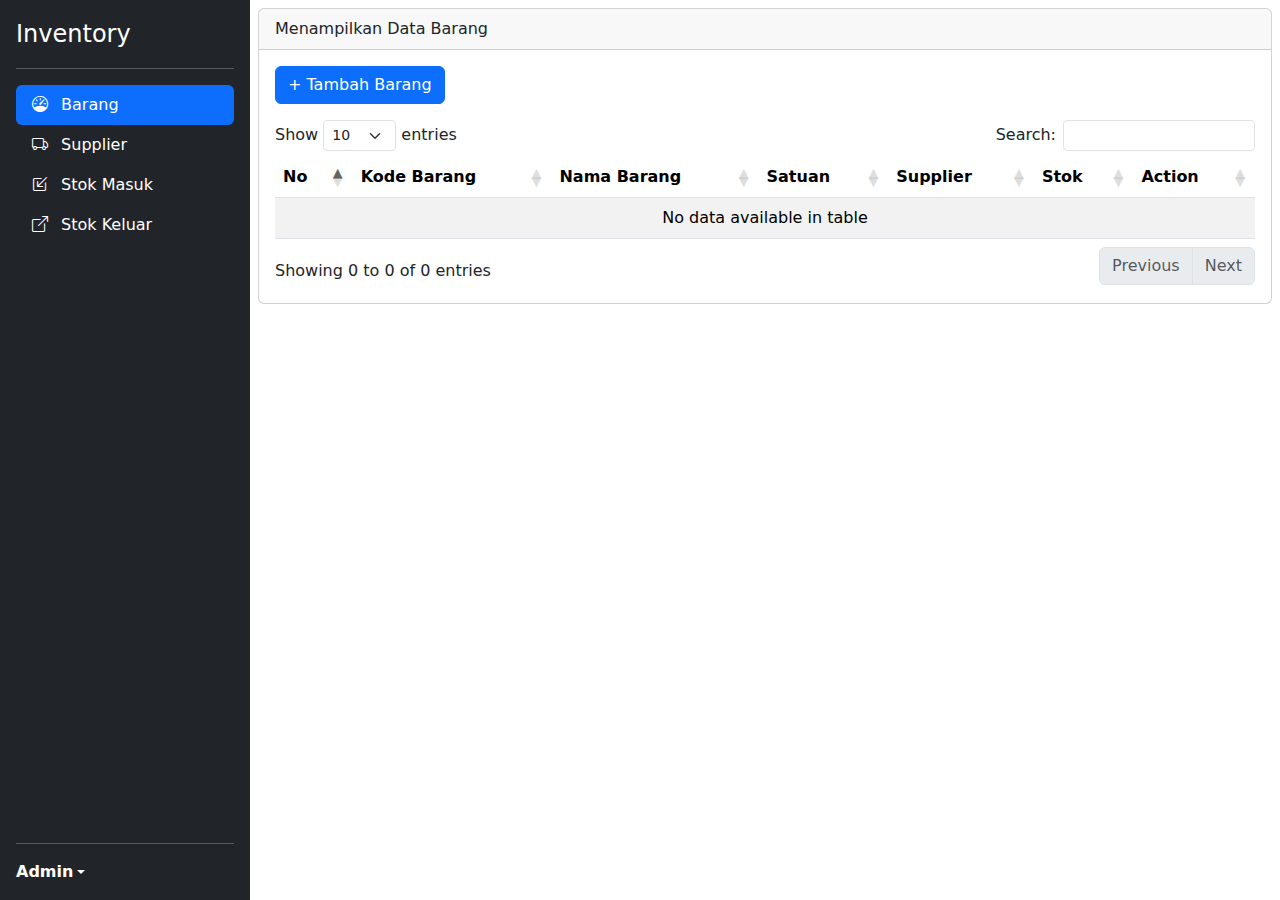
<file: index.html>
<!DOCTYPE html>
<html lang="en">

<head>
    <meta charset="UTF-8">
    <meta name="viewport" content="width=device-width, initial-scale=1.0">
    <title>Barang Inventory</title>
    <link rel="stylesheet" href="assets/css/bootstrap.min.css">
    <link rel="stylesheet" href="https://cdn.jsdelivr.net/npm/bootstrap-icons@1.11.1/font/bootstrap-icons.css">
    <link rel="stylesheet" href="assets/css/dataTables.bootstrap5.min.css">
    <link rel="stylesheet" href="assets/css/style.css">
</head>

<body>
    <div class="sidebar d-flex flex-column flex-shrink-0 p-3 text-bg-dark">
        <a href="/" class="d-flex align-items-center mb-3 mb-md-0 me-md-auto text-white text-decoration-none">
            <span class="fs-4">Inventory</span>
        </a>
        <hr>
        <ul class="nav nav-pills flex-column mb-auto">
            <li class="nav-item">
                <a href="index.html" class="nav-link active" aria-current="page">
                    <i class="bi bi-speedometer me-2"></i> Barang
                </a>
            </li>
            <li>
                <a href="supplier.html" class="nav-link text-white">
                    <i class="bi bi-truck me-2"></i>
                    Supplier
                </a>
            </li>
            <li>
                <a href="masuk.html" class="nav-link text-white">
                    <i class="bi bi-box-arrow-in-down-left me-2"></i>
                    Stok Masuk
                </a>
            </li>
            <li>
                <a href="keluar.html" class="nav-link text-white">
                    <i class="bi bi-box-arrow-up-right me-2"></i>
                    Stok Keluar
                </a>
            </li>
        </ul>
        <hr>
        <div class="dropdown">
            <a href="#" class="d-flex align-items-center text-white text-decoration-none dropdown-toggle"
                data-bs-toggle="dropdown" aria-expanded="false">
                <strong>Admin</strong>
            </a>
            <ul class="dropdown-menu dropdown-menu-dark text-small shadow">
                <li><a class="dropdown-item" href="login.html">Logout</a></li>
            </ul>
        </div>
    </div>
    <main class="konten">
        <div class="container p-2">
            <div class="card">
                <div class="card-header">
                    Menampilkan Data Barang
                </div>
                <div class="card-body">
                    <button onclick="addBarang()" class="btn btn-primary" data-bs-toggle="modal"
                        data-bs-target="#addEditBarang">+ Tambah
                        Barang</button>
                    <div class="table-responsive mt-3">
                        <table id="tabelBarang" class="table table-striped">
                            <thead>
                                <tr>
                                    <th scope="col">No</th>
                                    <th scope="col">Kode Barang</th>
                                    <th scope="col">Nama Barang</th>
                                    <th scope="col">Satuan</th>
                                    <th scope="col">Supplier</th>
                                    <th scope="col">Stok</th>
                                    <th scope="col">Action</th>
                                </tr>
                            </thead>
                            <tbody>
                                
                            </tbody>
                        </table>
                    </div>
                </div>
            </div>
        </div>
    </main>

    <div class="modal fade" id="addEditBarang" tabindex="-1">
        <div class="modal-dialog modal-xl">
            <div class="modal-content">
                <div class="modal-header">
                    <h1 class="modal-title fs-5" id="judulModal">Tambah Barang</h1>
                    <button type="button" class="btn-close" data-bs-dismiss="modal" aria-label="Close"></button>
                </div>
                <div class="modal-body">
                    <div class="form-floating mb-3">
                        <input type="text" class="form-control" id="kodeBarang" placeholder="name@example.com">
                        <label for="kodeBarang">Kode Barang</label>
                    </div>
                    <div class="form-floating mb-3">
                        <input type="text" class="form-control" id="namaBarang" placeholder="name@example.com">
                        <label for="namaBarang">Nama Barang</label>
                    </div>
                    <div class="form-floating mb-3">
                        <input type="text" class="form-control" id="satuanBarang" placeholder="name@example.com">
                        <label for="satuanBarang">Satuan Barang</label>
                    </div>
                    <div class="form-floating mb-3">
                        <select class="form-select" id="supplierBarang" aria-label="Floating label select example">
                         
                        </select>
                        <label for="supplierBarang">Nama Supplier</label>
                      </div>
                    <div class="form-floating mb-3">
                        <input type="number" class="form-control" id="stokBarang" placeholder="name@example.com">
                        <label for="stokBarang">Stok Barang</label>
                    </div>
                   
                </div>
                <div class="modal-footer">
                    <button type="button" class="btn btn-secondary" data-bs-dismiss="modal">Batal</button>
                    <button type="button" class="btn btn-primary" onclick="simpanBarang()">Simpan</button>
                </div>
            </div>
        </div>
    </div>

    <script src="assets/js/bootstrap.min.js"></script>
    <script src="assets/js/axios.min.js"></script>
    <script src="assets/js/jquery-3.7.0.js"></script>
    <script src="assets/js/dataTables.min.js"></script>
    <script src="assets/js/dataTables.bootstrap5.min.js"></script>
    <script src="assets/js/main.js"></script>

    <script>
        var tabel = new DataTable('#tabelBarang');
        var editedIndex = null


        var data_supplier = []
        var data_barang = []

        $api.post('', {
            readSupplier: true
        }).then((respon) => {
            if (respon.data.status == true) {
                console.log(respon.data.supplier)
                data_supplier = respon.data.supplier
                opsiSupplierBarang()
                getDataBarang()
            }
        })

        function getDataBarang() {
            $api.post('', {
                readBarang: true
            }).then((respon) => {
                if (respon.data.status == true) {
                    data_barang = respon.data.barang
                    loadDataBarang()
                }
            })
        }

        function loadDataBarang() {
            tabel.clear()
            tabel.destroy()
            var isi_tabel = document.querySelector("#tabelBarang tbody")
            isi_tabel.innerHTML = ""
            data_barang.forEach((item, index) => {
                isi_tabel.innerHTML += `<tr>
                                    <th scope="row">${index + 1}</th>
                                    <td>${item.kode_barang}</td>
                                    <td>${item.nama_barang}</td>
                                    <td>${item.satuan_barang}</td>
                                    <td>${getNamaSupplier(item.id_supplier_barang)}</td>
                                    <td>${item.stok_barang}</td>
                                    <td>
                                        <button data-bs-toggle="modal" data-bs-target="#addEditBarang"
                                            onclick="ubahBarang(${index})" class="btn btn-sm btn-warning me-2">Ubah</button>
                                        <button class="btn btn-sm btn-danger me-2"
                                            onclick="hapusBarang(${index})">Hapus</button>
                                    </td>
                                </tr>`
            })
            tabel = new DataTable('#tabelBarang');
        }

        function addBarang() {
            editedIndex = null
            judulModal.innerHTML = "Tambah Data Barang"
            kodeBarang.value = ""
            namaBarang.value = ""
            satuanBarang.value = ""
            supplierBarang.value = ""
            stokBarang.value = ""
        }

        function ubahBarang(index) {
            editedIndex = index
            judulModal.innerHTML = "Ubah Data Barang"
            kodeBarang.value = data_barang[index].kode_barang
            namaBarang.value = data_barang[index].nama_barang
            satuanBarang.value = data_barang[index].satuan_barang
            supplierBarang.value = data_barang[index].id_supplier_barang
            stokBarang.value = data_barang[index].stok_barang
        }

        function simpanBarang() {
            let where = {
                id_barang: 0
            }
            if(editedIndex != null) where.id_barang = data_barang[editedIndex].id_barang
            let data = {
                kode_barang: kodeBarang.value,
                nama_barang: namaBarang.value,
                satuan_barang: satuanBarang.value,
                id_supplier_barang: supplierBarang.value,
                stok_barang: stokBarang.value
            }
            $api.post('', {
                addEditBarang: true,
                where: where,
                data: data
            }).then((respon) => {
                console.log(respon.data)
                alert(respon.data.msg)
                if (respon.data.status == true) {

                    if (editedIndex != null) {
                        data_barang[editedIndex].kode_barang = respon.data.barang.kode_barang
                        data_barang[editedIndex].nama_barang = respon.data.barang.nama_barang
                        data_barang[editedIndex].satuan_barang = respon.data.barang.satuan_barang
                        data_barang[editedIndex].id_supplier_barang = respon.data.barang.id_supplier_barang
                        data_barang[editedIndex].stok_barang = respon.data.barang.stok_barang
                    } else {
                        data_barang.push(respon.data.barang)
                    }
                    loadDataBarang()
                    bootstrap.Modal.getInstance(addEditBarang).hide()
                }
            })
        }

        function hapusBarang(index) {
            var konfirmasi = confirm("Yakin akan menghapus data?")
            if (konfirmasi) {
                var id = data_barang[index].id_barang
                $api.post('', {
                    deleteBarang: true,
                    id_barang: id,
                }).then((respon) => {
                    console.log(respon.data)
                    alert(respon.data.msg)
                    if (respon.data.status == true) {
                        data_barang.splice(index, 1)
                        loadDataBarang()
                    }
                })
            }
        }

        function getNamaSupplier(id) {
            var supplier = data_supplier.find((item) => {
                return item.id_supplier == id
            })
            return supplier.nama_supplier
        }
        function opsiSupplierBarang() {
            supplierBarang.innerHTML = `<option selected disabled>Pilih Supplier</option>`
            data_supplier.forEach(item => {
                supplierBarang.innerHTML += `<option value="${item.id_supplier}">${item.nama_supplier}</option>`
            }) 
        }
    </script>

</body>

</html>
</file>
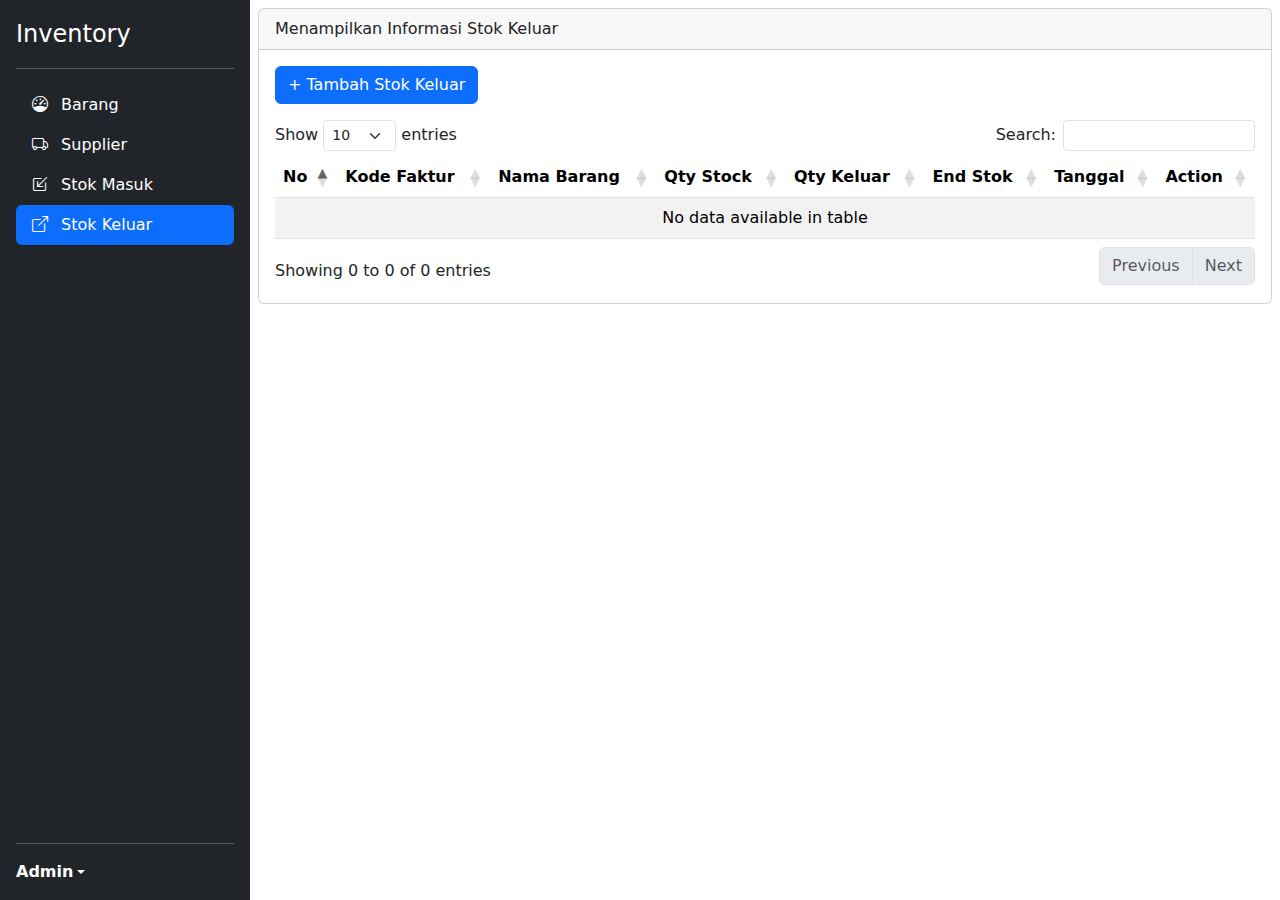
<file: keluar.html>
<!DOCTYPE html>
<html lang="en">

<head>
    <meta charset="UTF-8">
    <meta name="viewport" content="width=device-width, initial-scale=1.0">
    <title>Stok Keluar Inventory</title>
    <link rel="stylesheet" href="assets/css/bootstrap.min.css">
    <link rel="stylesheet" href="https://cdn.jsdelivr.net/npm/bootstrap-icons@1.11.1/font/bootstrap-icons.css">
    <link rel="stylesheet" href="assets/css/dataTables.bootstrap5.min.css">
    <link rel="stylesheet" href="assets/css/style.css">
</head>

<body>
    <div class="sidebar d-flex flex-column flex-shrink-0 p-3 text-bg-dark">
        <a href="/" class="d-flex align-items-center mb-3 mb-md-0 me-md-auto text-white text-decoration-none">
            <span class="fs-4">Inventory</span>
        </a>
        <hr>
        <ul class="nav nav-pills flex-column mb-auto">
            <li class="nav-item">
                <a href="index.html" class="nav-link text-white" aria-current="page">
                    <i class="bi bi-speedometer me-2"></i> Barang
                </a>
            </li>
            <li>
                <a href="supplier.html" class="nav-link text-white">
                    <i class="bi bi-truck me-2"></i>
                    Supplier
                </a>
            </li>
            <li>
                <a href="masuk.html" class="nav-link text-white">
                    <i class="bi bi-box-arrow-in-down-left me-2"></i>
                    Stok Masuk
                </a>
            </li>
            <li>
                <a href="keluar.html" class="nav-link active">
                    <i class="bi bi-box-arrow-up-right me-2"></i>
                    Stok Keluar
                </a>
            </li>
        </ul>
        <hr>
        <div class="dropdown">
            <a href="#" class="d-flex align-items-center text-white text-decoration-none dropdown-toggle"
                data-bs-toggle="dropdown" aria-expanded="false">
                <strong>Admin</strong>
            </a>
            <ul class="dropdown-menu dropdown-menu-dark text-small shadow">
                <li><a class="dropdown-item" href="login.html">Logout</a></li>
            </ul>
        </div>
    </div>
    <main class="konten">
        <div class="container p-2">
            <div class="card">
                <div class="card-header">
                    Menampilkan Informasi Stok Keluar
                </div>
                <div class="card-body">
                    <button onclick="addKeluar()" class="btn btn-primary" data-bs-toggle="modal"
                        data-bs-target="#addEditKeluar">+ Tambah
                        Stok Keluar</button>
                    <div class="table-responsive mt-3">
                        <table id="tabelKeluar" class="table table-striped">
                            <thead>
                                <tr>
                                    <th scope="col">No</th>
                                    <th scope="col">Kode Faktur</th>
                                    <th scope="col">Nama Barang</th>
                                    <th scope="col">Qty Stock</th>
                                    <th scope="col">Qty Keluar</th>
                                    <th scope="col">End Stok</th>
                                    <th scope="col">Tanggal</th>
                                    <th scope="col">Action</th>
                                </tr>
                            </thead>
                            <tbody>

                            </tbody>
                        </table>
                    </div>
                </div>
            </div>
        </div>
    </main>

    <div class="modal fade" id="addEditKeluar" tabindex="-1">
        <div class="modal-dialog modal-xl">
            <div class="modal-content">
                <div class="modal-header">
                    <h1 class="modal-title fs-5" id="judulModal">Tambah Stok Keluar</h1>
                    <button type="button" class="btn-close" data-bs-dismiss="modal" aria-label="Close"></button>
                </div>
                <div class="modal-body">
                    <div class="form-floating mb-3">
                        <input type="text" class="form-control" id="kodeFaktur" placeholder="name@example.com">
                        <label for="kodeFaktur">Kode Faktur</label>
                    </div>
                    <div class="row">
                        <div class="col-md-6">
                            <div class="form-floating mb-3">
                                <select onchange="tampilkanStok()" class="form-select" id="idBarang" aria-label="Floating label select example">
                                </select>
                                <label for="idBarang">Nama Barang</label>
                            </div>
                        </div>
                        <div class="col-md-6">
                            <div class="form-floating mb-3">
                                <input type="date" class="form-control" id="tanggalMasuk" placeholder="name@example.com">
                                <label for="tanggalMasuk">Tanggal Masuk</label>
                            </div>
                        </div>
                    </div>
                    <div class="row">
                        <div class="col-md-4">
                            <div class="form-floating mb-3">
                                <input onchange="tampilkanStok()" type="number" class="form-control" id="stokKeluar" placeholder="name@example.com">
                                <label for="stokKeluar">Stok Keluar</label>
                            </div>
                        </div>
                        <div class="col-md-4">
                            <div class="form-floating mb-3">
                                <input onchange="tampilkanStok()" type="number" class="form-control" id="stokAwal" placeholder="name@example.com">
                                <label for="stokAwal">Stok Awal</label>
                            </div>
                        </div>
                        <div class="col-md-4">
                            <div class="form-floating mb-3">
                                <input readonly type="number" class="form-control" id="endStock" placeholder="name@example.com">
                                <label for="endStock">End Stock</label>
                            </div>
                        </div>
                    </div>
                  

                </div>
                <div class="modal-footer">
                    <button type="button" class="btn btn-secondary" data-bs-dismiss="modal">Batal</button>
                    <button type="button" class="btn btn-primary" onclick="simpanKeluar()">Simpan</button>
                </div>
            </div>
        </div>
    </div>

    <script src="assets/js/bootstrap.min.js"></script>
    <script src="assets/js/axios.min.js"></script>
    <script src="assets/js/jquery-3.7.0.js"></script>
    <script src="assets/js/dataTables.min.js"></script>
    <script src="assets/js/dataTables.bootstrap5.min.js"></script>
    <script src="assets/js/main.js"></script>

    <script>
        var tabel = new DataTable('#tabelKeluar');
        var editedIndex = null

        var data_barang = []
        var data_keluar = []

        $api.post('', {
            readKeluar: true
        }).then((respon) => {
            if (respon.data.status == true) {
                data_barang = respon.data.barang
                data_keluar = respon.data.keluar
                opsiBarang()
                loadDataKeluar()
            }
        })

        function loadDataKeluar() {
            tabel.clear()
            tabel.destroy()
            var isi_tabel = document.querySelector("#tabelKeluar tbody")
            isi_tabel.innerHTML = ""
            data_keluar.forEach((item, index) => {
                isi_tabel.innerHTML += `<tr>
                                    <th scope="row">${index + 1}</th>
                                    <td>${item.kode_faktur}</td>
                                    <td>${item.nama_barang}</td>
                                    <td>${item.stok_awal}</td>
                                    <td>${item.stok_keluar}</td>
                                    <td>${item.stok_awal * 1 - item.stok_keluar * 1}</td>
                                    <td>${item.tanggal}</td>
                                    <td>
                                        <button data-bs-toggle="modal" data-bs-target="#addEditKeluar"
                                            onclick="ubahKeluar(${index})" class="btn btn-sm btn-warning me-2">Ubah</button>
                                        <button class="btn btn-sm btn-danger me-2"
                                            onclick="hapusKeluar(${index})">Hapus</button>
                                    </td>
                                </tr>`
            })
            tabel = new DataTable('#tabelKeluar');
        }

        function addKeluar() {
            editedIndex = null
            judulModal.innerHTML = "Tambah Stok Keluar"
            kodeFaktur.value = ""
            idBarang.value = ""
            tanggalMasuk.value = ""
            stokKeluar.value = 0
            //stokAwal.setAttribute("readonly", true)
            stokAwal.value = 0
            endStock.value = 0
        }

        function ubahKeluar(index) {
            editedIndex = index
            judulModal.innerHTML = "Ubah Stok Keluar"
            kodeFaktur.value = data_keluar[index].kode_faktur
            idBarang.value = data_keluar[index].id_barang
            tanggalMasuk.value = data_keluar[index].tanggal
            stokKeluar.value = data_keluar[index].stok_keluar
            stokAwal.removeAttribute("readonly")
            stokAwal.value = data_keluar[index].stok_awal
            endStock.value = stokAwal.value * 1 - stokKeluar.value * 1
        }

        function simpanKeluar() {
            let where = {
                id_keluar: 0
            }
            if (editedIndex != null) where.id_keluar = data_keluar[editedIndex].id_keluar
            let data = {
                kode_faktur: kodeFaktur.value,
                id_barang: idBarang.value,
                tanggal: tanggalMasuk.value,
                stok_keluar: stokKeluar.value,
                stok_awal: stokAwal.value
            }
            $api.post('', {
                addEditKeluar: true,
                where: where,
                data: data,
                nama_barang:idBarang.options[idBarang.selectedIndex].innerHTML
            }).then((respon) => {
                console.log(respon.data)
                alert(respon.data.msg)
                if (respon.data.status == true) {

                    if (editedIndex != null) {
                        data_keluar[editedIndex].kode_faktur = respon.data.keluar.kode_faktur
                        data_keluar[editedIndex].id_barang = respon.data.keluar.id_barang
                        data_keluar[editedIndex].tanggal = respon.data.keluar.tanggal
                        data_keluar[editedIndex].stok_keluar = respon.data.keluar.stok_keluar
                        data_keluar[editedIndex].stok_awal = respon.data.keluar.stok_awal
                        data_keluar[editedIndex].nama_barang = respon.data.keluar.nama_barang
                    } else {
                        data_keluar.push(respon.data.keluar)
                        data_barang = respon.data.barang
                    }
                    loadDataKeluar()
                    bootstrap.Modal.getInstance(addEditKeluar).hide()
                }
            })
        }

        function hapusKeluar(index) {
            var konfirmasi = confirm("Yakin akan menghapus data keluar?")
            if (konfirmasi) {
                var id = data_keluar[index].id_keluar
                $api.post('', {
                    deleteKeluar: true,
                    id_keluar: id,
                    id_barang:data_keluar[index].id_barang
                }).then((respon) => {
                    console.log(respon.data)
                    alert(respon.data.msg)
                    if (respon.data.status == true) {
                        data_keluar.splice(index, 1)
                        loadDataKeluar()
                    }
                })
            }
        }

        
        function opsiBarang() {
            idBarang.innerHTML = `<option selected disabled>Pilih Barang</option>`
            data_barang.forEach(item => {
                idBarang.innerHTML += `<option value="${item.id_barang}">${item.nama_barang}</option>`
            })
        }

        function tampilkanStok() {
            var pilihan = idBarang.value
            let index = data_barang.findIndex(item => item.id_barang == pilihan)
            if(editedIndex === null) {
                stokAwal.value = data_barang[index].stok_barang * 1
            }
            endStock.value = stokAwal.value * 1 - stokKeluar.value * 1
        }
 
       
    </script>

</body>

</html>
</file>
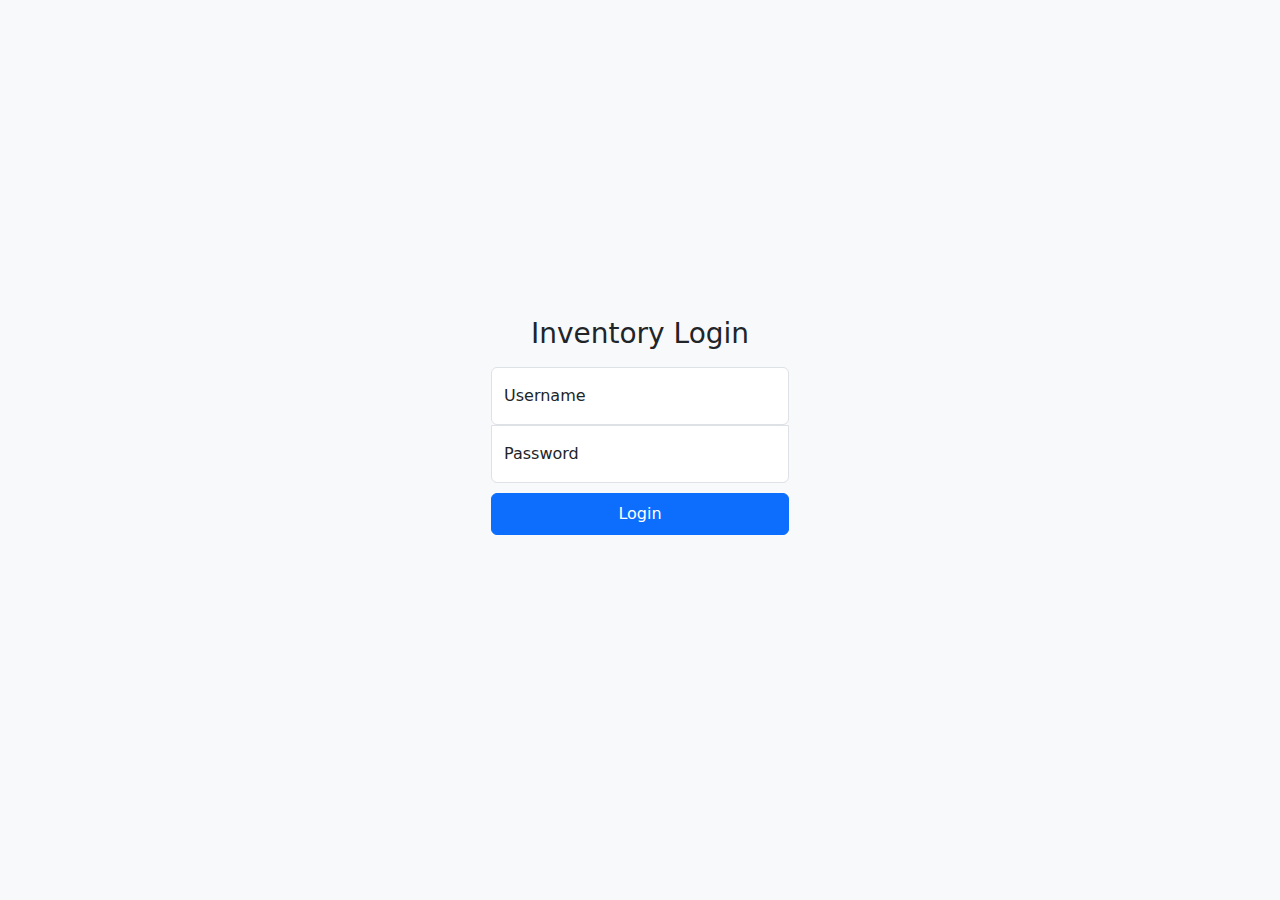
<file: login.html>
<!DOCTYPE html>
<html lang="en">

<head>
    <meta charset="UTF-8">
    <meta name="viewport" content="width=device-width, initial-scale=1.0">
    <title>Login Inventori</title>
    <link rel="stylesheet" href="assets/css/bootstrap.min.css">
    <link rel="stylesheet" href="assets/css/login.css">
</head>

<body id="halamanLogin" class="d-flex align-items-center py-4 bg-body-tertiary">

    <main class="form-signin w-100 m-auto text-center">
        <h1 class="h3 mb-3 fw-normal">Inventory Login</h1>

        <div class="form-floating">
            <input type="text" class="form-control" id="usernameInput" placeholder="Masukkan Username">
            <label for="usernameInput">Username</label>
        </div>
        <div class="form-floating">
            <input type="password" class="form-control" id="passwordInput" placeholder="Password">
            <label for="passwordInput">Password</label>
        </div>

        <button class="btn btn-primary w-100 py-2" type="button" id="loginBtn" onclick="login()">Login</button>
        <p class="mt-5 mb-3 text-danger" id="pesanError"></p>
    </main>

    <script src="assets/js/bootstrap.min.js"></script>
    <script src="assets/js/axios.min.js"></script>
    <script src="assets/js/main.js"></script>

    <script>
        localStorage.removeItem("token")
        function login() {
            $api.post('', {
                login:true,
                username: usernameInput.value,
                password: passwordInput.value
            }).then((respon) => {
                if(respon.data.status == true) {
                    localStorage.setItem("token", respon.data.token)
                    window.location.assign("index.html")
                }
                pesanError.innerHTML = respon.data.msg
            })
        }
    </script>

</body>

</html>
</file>
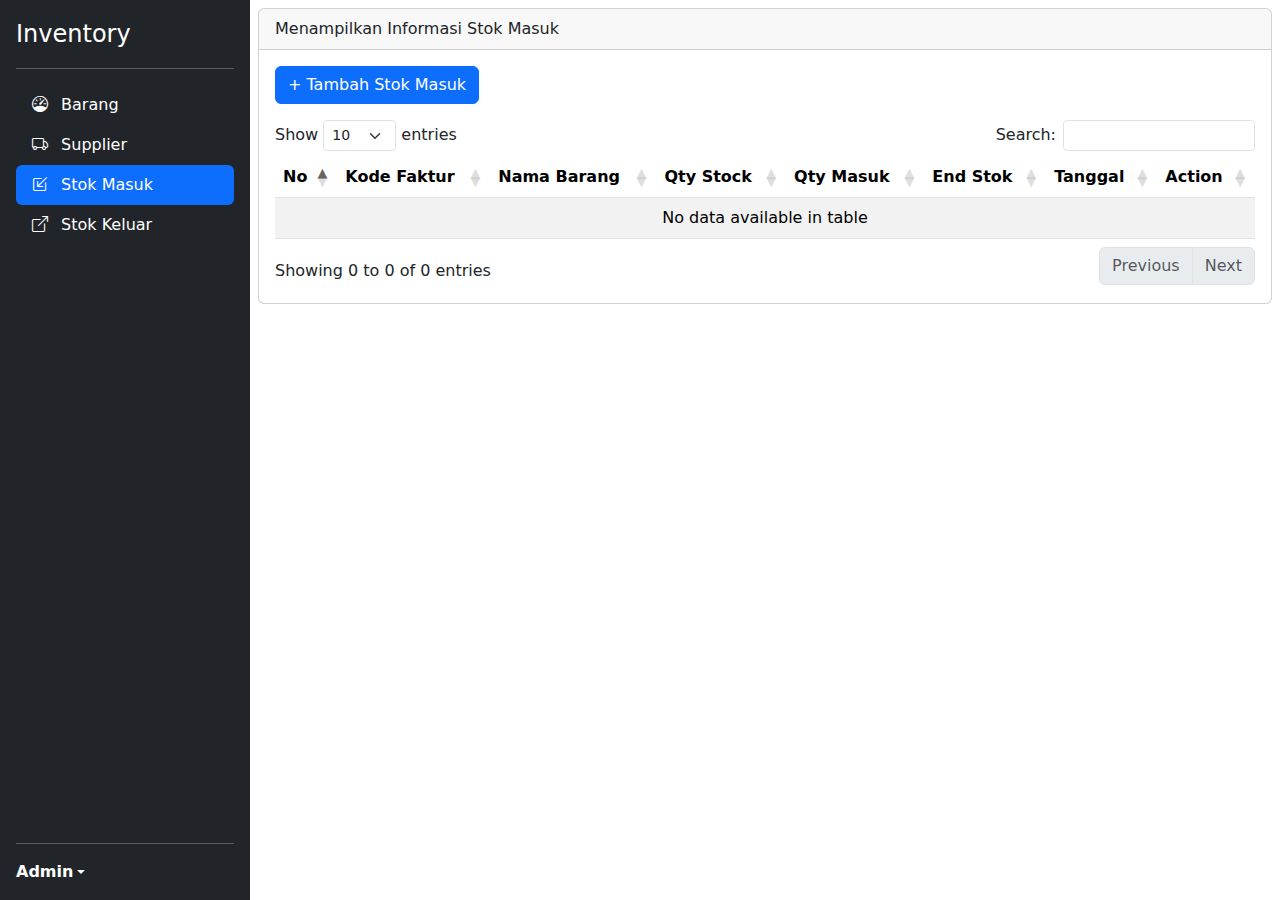
<file: masuk.html>
<!DOCTYPE html>
<html lang="en">

<head>
    <meta charset="UTF-8">
    <meta name="viewport" content="width=device-width, initial-scale=1.0">
    <title>Stok Masuk Inventory</title>
    <link rel="stylesheet" href="assets/css/bootstrap.min.css">
    <link rel="stylesheet" href="https://cdn.jsdelivr.net/npm/bootstrap-icons@1.11.1/font/bootstrap-icons.css">
    <link rel="stylesheet" href="assets/css/dataTables.bootstrap5.min.css">
    <link rel="stylesheet" href="assets/css/style.css">
</head>

<body>
    <div class="sidebar d-flex flex-column flex-shrink-0 p-3 text-bg-dark">
        <a href="/" class="d-flex align-items-center mb-3 mb-md-0 me-md-auto text-white text-decoration-none">
            <span class="fs-4">Inventory</span>
        </a>
        <hr>
        <ul class="nav nav-pills flex-column mb-auto">
            <li class="nav-item">
                <a href="index.html" class="nav-link text-white" aria-current="page">
                    <i class="bi bi-speedometer me-2"></i> Barang
                </a>
            </li>
            <li>
                <a href="supplier.html" class="nav-link text-white">
                    <i class="bi bi-truck me-2"></i>
                    Supplier
                </a>
            </li>
            <li>
                <a href="masuk.html" class="nav-link active">
                    <i class="bi bi-box-arrow-in-down-left me-2"></i>
                    Stok Masuk
                </a>
            </li>
            <li>
                <a href="keluar.html" class="nav-link text-white">
                    <i class="bi bi-box-arrow-up-right me-2"></i>
                    Stok Keluar
                </a>
            </li>
        </ul>
        <hr>
        <div class="dropdown">
            <a href="#" class="d-flex align-items-center text-white text-decoration-none dropdown-toggle"
                data-bs-toggle="dropdown" aria-expanded="false">
                <strong>Admin</strong>
            </a>
            <ul class="dropdown-menu dropdown-menu-dark text-small shadow">
                <li><a class="dropdown-item" href="login.html">Logout</a></li>
            </ul>
        </div>
    </div>
    <main class="konten">
        <div class="container p-2">
            <div class="card">
                <div class="card-header">
                    Menampilkan Informasi Stok Masuk
                </div>
                <div class="card-body">
                    <button onclick="addMasuk()" class="btn btn-primary" data-bs-toggle="modal"
                        data-bs-target="#addEditMasuk">+ Tambah
                        Stok Masuk</button>
                    <div class="table-responsive mt-3">
                        <table id="tabelMasuk" class="table table-striped">
                            <thead>
                                <tr>
                                    <th scope="col">No</th>
                                    <th scope="col">Kode Faktur</th>
                                    <th scope="col">Nama Barang</th>
                                    <th scope="col">Qty Stock</th>
                                    <th scope="col">Qty Masuk</th>
                                    <th scope="col">End Stok</th>
                                    <th scope="col">Tanggal</th>
                                    <th scope="col">Action</th>
                                </tr>
                            </thead>
                            <tbody>

                            </tbody>
                        </table>
                    </div>
                </div>
            </div>
        </div>
    </main>

    <div class="modal fade" id="addEditMasuk" tabindex="-1">
        <div class="modal-dialog modal-xl">
            <div class="modal-content">
                <div class="modal-header">
                    <h1 class="modal-title fs-5" id="judulModal">Tambah Stok Masuk</h1>
                    <button type="button" class="btn-close" data-bs-dismiss="modal" aria-label="Close"></button>
                </div>
                <div class="modal-body">
                    <div class="form-floating mb-3">
                        <input type="text" class="form-control" id="kodeFaktur" placeholder="name@example.com">
                        <label for="kodeFaktur">Kode Faktur</label>
                    </div>
                    <div class="row">
                        <div class="col-md-6">
                            <div class="form-floating mb-3">
                                <select onchange="tampilkanStok()" class="form-select" id="idBarang" aria-label="Floating label select example">
                                </select>
                                <label for="idBarang">Nama Barang</label>
                            </div>
                        </div>
                        <div class="col-md-6">
                            <div class="form-floating mb-3">
                                <input type="date" class="form-control" id="tanggalMasuk" placeholder="name@example.com">
                                <label for="tanggalMasuk">Tanggal Masuk</label>
                            </div>
                        </div>
                    </div>
                    <div class="row">
                        <div class="col-md-4">
                            <div class="form-floating mb-3">
                                <input onchange="tampilkanStok()" type="number" class="form-control" id="stokMasuk" placeholder="name@example.com">
                                <label for="stokMasuk">Stok Masuk</label>
                            </div>
                        </div>
                        <div class="col-md-4">
                            <div class="form-floating mb-3">
                                <input onchange="tampilkanStok()" type="number" class="form-control" id="stokAwal" placeholder="name@example.com">
                                <label for="stokAwal">Stok Awal</label>
                            </div>
                        </div>
                        <div class="col-md-4">
                            <div class="form-floating mb-3">
                                <input readonly type="number" class="form-control" id="endStock" placeholder="name@example.com">
                                <label for="endStock">End Stock</label>
                            </div>
                        </div>
                    </div>
                  

                </div>
                <div class="modal-footer">
                    <button type="button" class="btn btn-secondary" data-bs-dismiss="modal">Batal</button>
                    <button type="button" class="btn btn-primary" onclick="simpanMasuk()">Simpan</button>
                </div>
            </div>
        </div>
    </div>

    <script src="assets/js/bootstrap.min.js"></script>
    <script src="assets/js/axios.min.js"></script>
    <script src="assets/js/jquery-3.7.0.js"></script>
    <script src="assets/js/dataTables.min.js"></script>
    <script src="assets/js/dataTables.bootstrap5.min.js"></script>
    <script src="assets/js/main.js"></script>

    <script>
        var tabel = new DataTable('#tabelMasuk');
        var editedIndex = null

        var data_barang = []
        var data_masuk = []

        $api.post('', {
            readMasuk: true
        }).then((respon) => {
            if (respon.data.status == true) {
                console.log(respon.data.supplier)
                data_barang = respon.data.barang
                data_masuk = respon.data.masuk
                opsiBarang()
                loadDataMasuk()
            }
        })

        function loadDataMasuk() {
            tabel.clear()
            tabel.destroy()
            var isi_tabel = document.querySelector("#tabelMasuk tbody")
            isi_tabel.innerHTML = ""
            data_masuk.forEach((item, index) => {
                isi_tabel.innerHTML += `<tr>
                                    <th scope="row">${index + 1}</th>
                                    <td>${item.kode_faktur}</td>
                                    <td>${item.nama_barang}</td>
                                    <td>${item.stok_awal}</td>
                                    <td>${item.stok_masuk}</td>
                                    <td>${item.stok_masuk * 1 + item.stok_awal * 1}</td>
                                    <td>${item.tanggal}</td>
                                    <td>
                                        <button data-bs-toggle="modal" data-bs-target="#addEditMasuk"
                                            onclick="ubahMasuk(${index})" class="btn btn-sm btn-warning me-2">Ubah</button>
                                        <button class="btn btn-sm btn-danger me-2"
                                            onclick="hapusMasuk(${index})">Hapus</button>
                                    </td>
                                </tr>`
            })
            tabel = new DataTable('#tabelMasuk');
        }

        function addMasuk() {
            editedIndex = null
            judulModal.innerHTML = "Tambah Stok Masuk"
            kodeFaktur.value = ""
            idBarang.value = ""
            tanggalMasuk.value = ""
            stokMasuk.value = 0
            //stokAwal.setAttribute("readonly", true)
            stokAwal.value = 0
            endStock.value = 0
        }

        function ubahMasuk(index) {
            editedIndex = index
            judulModal.innerHTML = "Ubah Stok Masuk"
            kodeFaktur.value = data_masuk[index].kode_faktur
            idBarang.value = data_masuk[index].id_barang
            tanggalMasuk.value = data_masuk[index].tanggal
            stokMasuk.value = data_masuk[index].stok_masuk
            stokAwal.removeAttribute("readonly")
            stokAwal.value = data_masuk[index].stok_awal
            endStock.value = stokAwal.value * 1 + stokMasuk.value * 1
        }

        function simpanMasuk() {
            let where = {
                id_masuk: 0
            }
            if (editedIndex != null) where.id_masuk = data_masuk[editedIndex].id_masuk
            let data = {
                kode_faktur: kodeFaktur.value,
                id_barang: idBarang.value,
                tanggal: tanggalMasuk.value,
                stok_masuk: stokMasuk.value,
                stok_awal: stokAwal.value
            }
            $api.post('', {
                addEditMasuk: true,
                where: where,
                data: data,
                nama_barang:idBarang.options[idBarang.selectedIndex].innerHTML
            }).then((respon) => {
                console.log(respon.data)
                alert(respon.data.msg)
                if (respon.data.status == true) {

                    if (editedIndex != null) {
                        data_masuk[editedIndex].kode_faktur = respon.data.masuk.kode_faktur
                        data_masuk[editedIndex].id_barang = respon.data.masuk.id_barang
                        data_masuk[editedIndex].tanggal = respon.data.masuk.tanggal
                        data_masuk[editedIndex].stok_masuk = respon.data.masuk.stok_masuk
                        data_masuk[editedIndex].stok_awal = respon.data.masuk.stok_awal
                        data_masuk[editedIndex].nama_barang = respon.data.masuk.nama_barang
                    } else {
                        data_masuk.push(respon.data.masuk)
                        data_barang = respon.data.barang
                    }
                    loadDataMasuk()
                    bootstrap.Modal.getInstance(addEditMasuk).hide()
                }
            })
        }

        function hapusMasuk(index) {
            var konfirmasi = confirm("Yakin akan menghapus data masuk?")
            if (konfirmasi) {
                var id = data_masuk[index].id_masuk
                $api.post('', {
                    deleteMasuk: true,
                    id_masuk: id,
                    id_barang:data_masuk[index].id_barang
                }).then((respon) => {
                    console.log(respon.data)
                    alert(respon.data.msg)
                    if (respon.data.status == true) {
                        data_masuk.splice(index, 1)
                        loadDataMasuk()
                    }
                })
            }
        }

        
        function opsiBarang() {
            idBarang.innerHTML = `<option selected disabled>Pilih Barang</option>`
            data_barang.forEach(item => {
                idBarang.innerHTML += `<option value="${item.id_barang}">${item.nama_barang}</option>`
            })
        }

        function tampilkanStok() {
            var pilihan = idBarang.value
            let index = data_barang.findIndex(item => item.id_barang == pilihan)
            if(editedIndex === null) {
                stokAwal.value = data_barang[index].stok_barang * 1
            }
            endStock.value = stokAwal.value * 1 + stokMasuk.value * 1
        }
 
       
    </script>

</body>

</html>
</file>
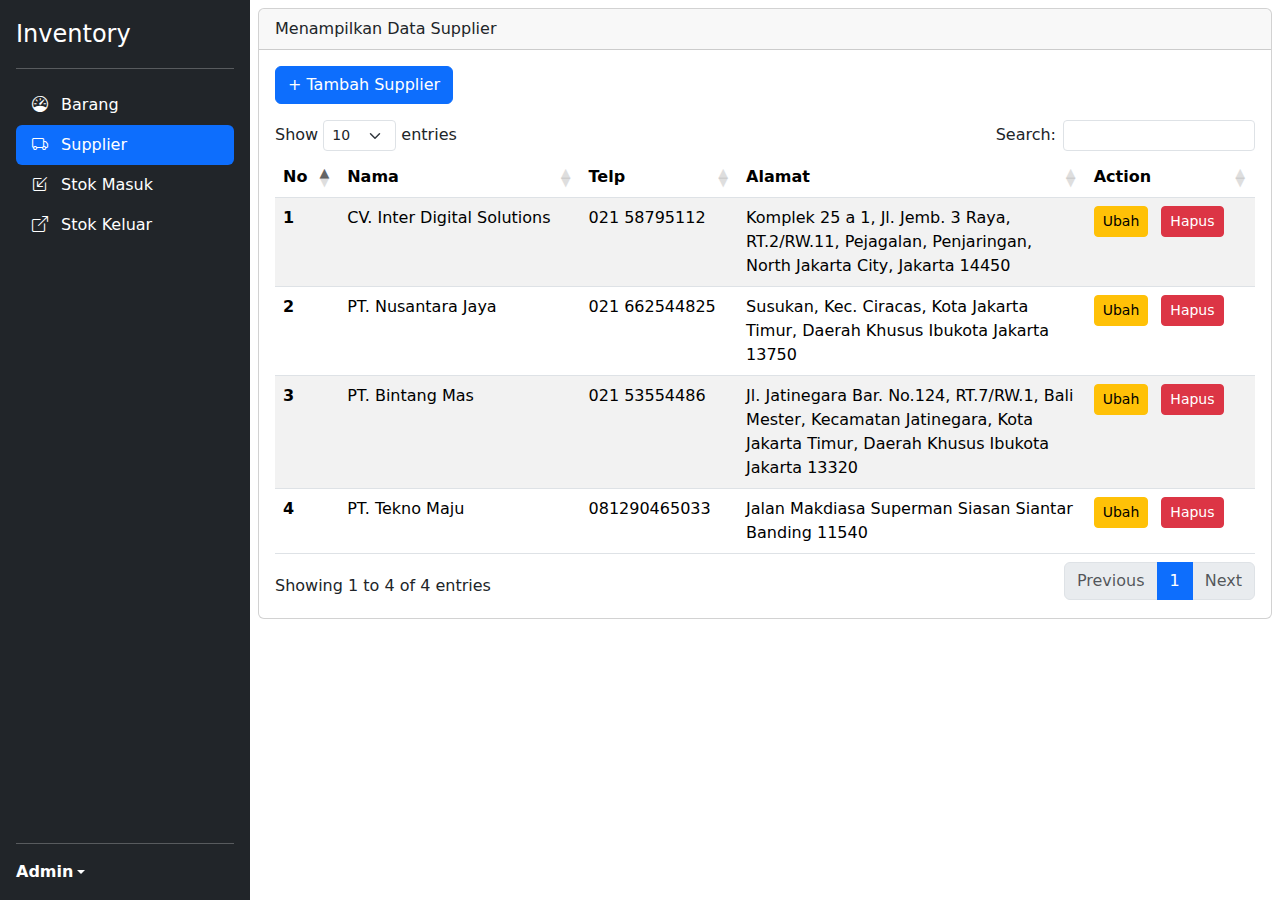
<file: supplier.html>
<!DOCTYPE html>
<html lang="en">

<head>
    <meta charset="UTF-8">
    <meta name="viewport" content="width=device-width, initial-scale=1.0">
    <title>Supplier Inventory</title>
    <link rel="stylesheet" href="assets/css/bootstrap.min.css">
    <link rel="stylesheet" href="https://cdn.jsdelivr.net/npm/bootstrap-icons@1.11.1/font/bootstrap-icons.css">
    <link rel="stylesheet" href="assets/css/dataTables.bootstrap5.min.css">
    <link rel="stylesheet" href="assets/css/style.css">
</head>

<body>
    <div class="sidebar d-flex flex-column flex-shrink-0 p-3 text-bg-dark">
        <a href="/" class="d-flex align-items-center mb-3 mb-md-0 me-md-auto text-white text-decoration-none">
            <span class="fs-4">Inventory</span>
        </a>
        <hr>
        <ul class="nav nav-pills flex-column mb-auto">
            <li class="nav-item">
                <a href="index.html" class="nav-link text-white" aria-current="page">
                    <i class="bi bi-speedometer me-2"></i> Barang
                </a>
            </li>
            <li>
                <a href="supplier.html" class="nav-link active">
                    <i class="bi bi-truck me-2"></i>
                    Supplier
                </a>
            </li>
            <li>
                <a href="masuk.html" class="nav-link text-white">
                    <i class="bi bi-box-arrow-in-down-left me-2"></i>
                    Stok Masuk
                </a>
            </li>
            <li>
                <a href="keluar.html" class="nav-link text-white">
                    <i class="bi bi-box-arrow-up-right me-2"></i>
                    Stok Keluar
                </a>
            </li>
        </ul>
        <hr>
        <div class="dropdown">
            <a href="#" class="d-flex align-items-center text-white text-decoration-none dropdown-toggle"
                data-bs-toggle="dropdown" aria-expanded="false">
                <strong>Admin</strong>
            </a>
            <ul class="dropdown-menu dropdown-menu-dark text-small shadow">
                <li><a class="dropdown-item" href="login.html">Logout</a></li>
            </ul>
        </div>
    </div>
    <main class="konten">
        <div class="container p-2">
            <div class="card">
                <div class="card-header">
                    Menampilkan Data Supplier
                </div>
                <div class="card-body">
                    <button onclick="addSupplier()" class="btn btn-primary" data-bs-toggle="modal"
                        data-bs-target="#addEditSupplier">+ Tambah
                        Supplier</button>
                    <div class="table-responsive mt-3">
                        <table id="tabelSupplier" class="table table-striped">
                            <thead>
                                <tr>
                                    <th scope="col">No</th>
                                    <th scope="col">Nama</th>
                                    <th scope="col">Telp</th>
                                    <th scope="col">Alamat</th>
                                    <th scope="col">Action</th>
                                </tr>
                            </thead>
                            <tbody>
                                <tr>
                                    <th scope="row">1</th>
                                    <td>CV. Inter Digital Solutions</td>
                                    <td>021 58795112</td>
                                    <td class="tabel-alamat">Komplek 25 a 1, Jl. Jemb. 3 Raya, RT.2/RW.11, Pejagalan,
                                        Penjaringan, North Jakarta City, Jakarta 14450</td>
                                    <td>
                                        <button data-bs-toggle="modal" data-bs-target="#addEditSupplier"
                                            onclick="ubahSupplier()" class="btn btn-sm btn-warning me-2">Ubah</button>
                                        <button class="btn btn-sm btn-danger me-2"
                                            onclick="hapusSupplier()">Hapus</button>
                                    </td>
                                </tr>
                                <tr>
                                    <th scope="row">2</th>
                                    <td>PT. Nusantara Jaya</td>
                                    <td>021 662544825</td>
                                    <td class="tabel-alamat">Susukan, Kec. Ciracas, Kota Jakarta Timur, Daerah Khusus
                                        Ibukota Jakarta 13750</td>
                                    <td>
                                        <button class="btn btn-sm btn-warning me-2">Ubah</button>
                                        <button class="btn btn-sm btn-danger me-2">Hapus</button>
                                    </td>
                                </tr>
                                <tr>
                                    <th scope="row">3</th>
                                    <td>PT. Bintang Mas</td>
                                    <td>021 53554486</td>
                                    <td class="tabel-alamat">Jl. Jatinegara Bar. No.124, RT.7/RW.1, Bali Mester,
                                        Kecamatan Jatinegara, Kota Jakarta Timur, Daerah Khusus Ibukota Jakarta 13320
                                    </td>
                                    <td>
                                        <button class="btn btn-sm btn-warning me-2">Ubah</button>
                                        <button class="btn btn-sm btn-danger me-2">Hapus</button>
                                    </td>
                                </tr>
                                <tr>
                                    <th scope="row">4</th>
                                    <td>PT. Tekno Maju</td>
                                    <td>081290465033</td>
                                    <td class="tabel-alamat">Jalan Makdiasa Superman Siasan Siantar Banding 11540</td>
                                    <td>
                                        <button class="btn btn-sm btn-warning me-2">Ubah</button>
                                        <button class="btn btn-sm btn-danger me-2">Hapus</button>
                                    </td>
                                </tr>

                            </tbody>
                        </table>
                    </div>
                </div>
            </div>
        </div>
    </main>

    <div class="modal fade" id="addEditSupplier" tabindex="-1">
        <div class="modal-dialog modal-xl">
            <div class="modal-content">
                <div class="modal-header">
                    <h1 class="modal-title fs-5" id="judulModal">Tambah Supplier</h1>
                    <button type="button" class="btn-close" data-bs-dismiss="modal" aria-label="Close"></button>
                </div>
                <div class="modal-body">
                    <div class="form-floating mb-3">
                        <input type="text" class="form-control" id="namaSupplierInput" placeholder="name@example.com">
                        <label for="namaSupplierInput">Nama Supplier</label>
                    </div>
                    <div class="form-floating mb-3">
                        <input type="text" class="form-control" id="telpSupplierInput" placeholder="name@example.com">
                        <label for="telpSupplierInput">Telp Supplier</label>
                    </div>
                    <div class="form-floating mb-3">
                        <textarea class="form-control" style="height: 100px" placeholder="Leave a comment here"
                            id="alamatSupplierInput"></textarea>
                        <label for="alamatSupplierInput">Alamat</label>
                    </div>
                </div>
                <div class="modal-footer">
                    <button type="button" class="btn btn-secondary" data-bs-dismiss="modal">Batal</button>
                    <button type="button" class="btn btn-primary" onclick="simpanSupplier()">Simpan</button>
                </div>
            </div>
        </div>
    </div>

    <script src="assets/js/bootstrap.min.js"></script>
    <script src="assets/js/axios.min.js"></script>
    <script src="assets/js/jquery-3.7.0.js"></script>
    <script src="assets/js/dataTables.min.js"></script>
    <script src="assets/js/dataTables.bootstrap5.min.js"></script>
    <script src="assets/js/main.js"></script>

    <script>
        var tabel = new DataTable('#tabelSupplier');
        var idEdit = 0


        var data_supplier = []

        $api.post('', {
            readSupplier: true
        }).then((respon) => {
            if (respon.data.status == true) {
                console.log(respon.data.supplier)
                data_supplier = respon.data.supplier
                loadDataSupplier()
            }
        })


        function loadDataSupplier() {
            tabel.clear()
            tabel.destroy()
            var isi_tabel = document.querySelector("#tabelSupplier tbody")
            isi_tabel.innerHTML = ""
            data_supplier.forEach((item, index) => {
                isi_tabel.innerHTML += `<tr>
                                    <th scope="row">${index + 1}</th>
                                    <td>${item.nama_supplier}</td>
                                    <td>${item.telp_supplier}</td>
                                    <td class="tabel-alamat">${item.alamat_supplier}</td>
                                    <td>
                                        <button data-bs-toggle="modal" data-bs-target="#addEditSupplier"
                                            onclick="ubahSupplier(${item.id_supplier}, ${index})" class="btn btn-sm btn-warning me-2">Ubah</button>
                                        <button class="btn btn-sm btn-danger me-2"
                                            onclick="hapusSupplier(${index})">Hapus</button>
                                    </td>
                                </tr>`
            })
            tabel = new DataTable('#tabelSupplier');
        }

        function addSupplier() {
            idEdit = 0
            judulModal.innerHTML = "Tambah Supplier"
            namaSupplierInput.value = ""
            telpSupplierInput.value = ""
            alamatSupplierInput.value = ""
        }

        var indexEdit = 0

        function ubahSupplier(id, index) {
            idEdit = id
            indexEdit = index
            judulModal.innerHTML = "Ubah Data Supplier"
            namaSupplierInput.value = data_supplier[index].nama_supplier
            telpSupplierInput.value = data_supplier[index].telp_supplier
            alamatSupplierInput.value = data_supplier[index].alamat_supplier
        }

        function hapusSupplier(index) {
            var konfirmasi = confirm("Yakin akan menghapus data? Supplier yang memiliki barang, tidak bisa dihapus!")
            if (konfirmasi) {
                var id = data_supplier[index].id_supplier
                $api.post('', {
                    deleteSupplier: true,
                    id_supplier: id,
                }).then((respon) => {
                    console.log(respon.data)
                    alert(respon.data.msg)
                    if (respon.data.status == true) {
                        data_supplier.splice(index, 1)
                        loadDataSupplier()

                    }
                })
            }
        }

        function simpanSupplier() {
            $api.post('', {
                addEditSupplier: true,
                nama_supplier: namaSupplierInput.value,
                telp_supplier: telpSupplierInput.value,
                alamat_supplier: telpSupplierInput.value,
                id_edit: idEdit
            }).then((respon) => {
                console.log(respon.data)
                alert(respon.data.msg)
                if (respon.data.status == true) {

                    if (idEdit != 0) {
                        data_supplier[indexEdit].nama_supplier = respon.data.supplier.nama_supplier
                        data_supplier[indexEdit].telp_supplier = respon.data.supplier.telp_supplier
                        data_supplier[indexEdit].alamat_supplier = respon.data.supplier.alamat_supplier
                    } else {
                        data_supplier.push(respon.data.supplier)
                    }
                    loadDataSupplier()
                    bootstrap.Modal.getInstance(addEditSupplier).hide()
                }
            })
        }
    </script>

</body>

</html>
</file>
<file: assets/css/style.css>
.sidebar {
    width:250px;
    position: fixed;
    left: 0;
    top: 0;
    height: 100vh;
}

.konten {
    padding-left: 250px;
}

.tabel-alamat {
    max-width: 300px;
}
</file>
<file: assets/css/login.css>
html,
body {
  height: 100%;
}

.form-signin {
  max-width: 330px;
  padding: 1rem;
}

.form-signin .form-floating:focus-within {
  z-index: 2;
}

.form-signin input[type="email"] {
  margin-bottom: -1px;
  border-bottom-right-radius: 0;
  border-bottom-left-radius: 0;
}

.form-signin input[type="password"] {
  margin-bottom: 10px;
  border-top-left-radius: 0;
  border-top-right-radius: 0;
}
</file>
